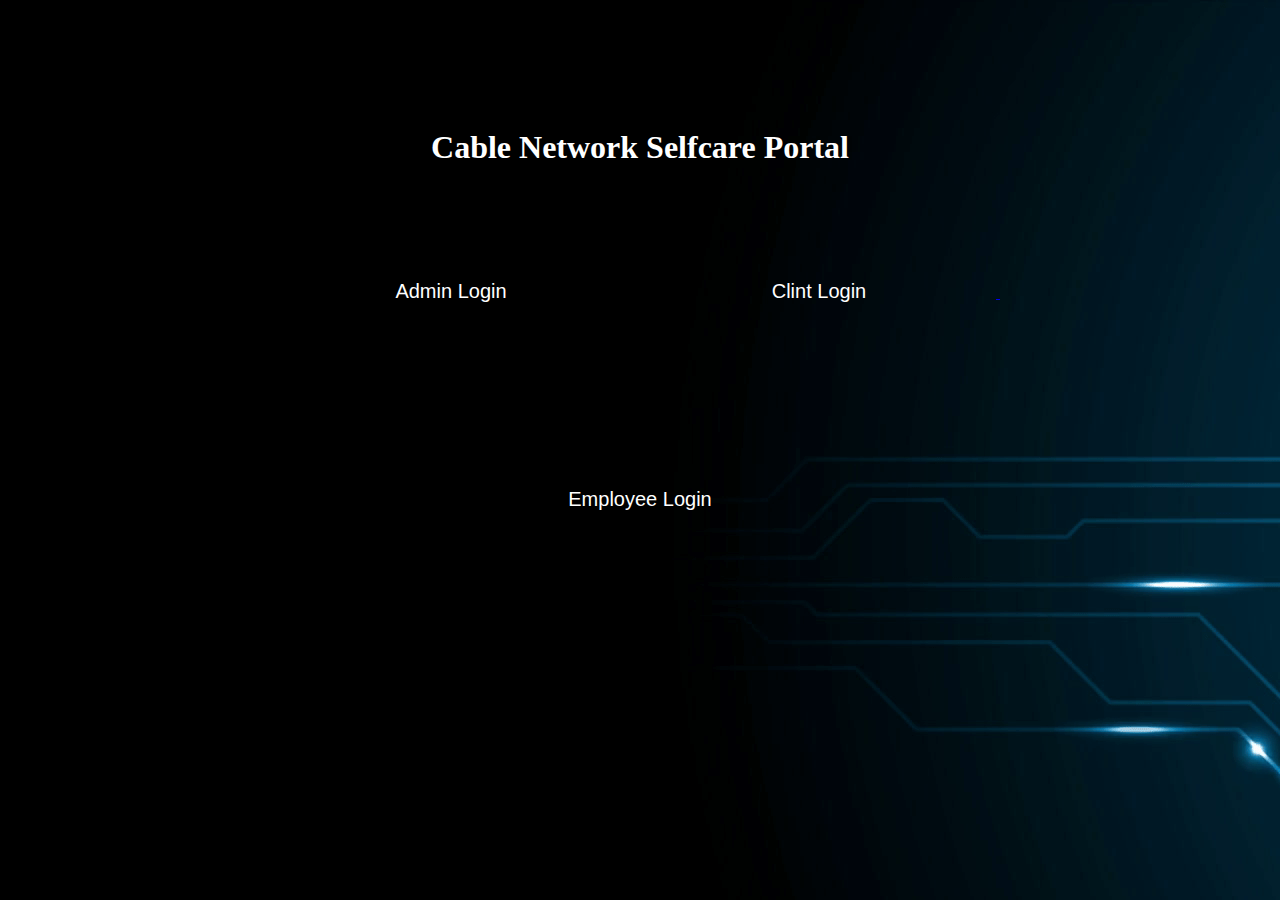
<file: ProjectData/index.html>
<!DOCTYPE html>
<html lang="en" >
<head>
  <meta charset="UTF-8">
  <title>Index | Portal</title>
  <link rel="stylesheet" href="style2.css">

</head>
<body>
  <h1 style="font-size: 30;">Cable Network Selfcare Portal</h1>
  
  <a href="loginForm.html"><button class="button">Admin Login</button></a>
  <div class="space">
  </div>
  <a href="loginForm_clint.html"><button class="button">Clint Login</button>
  <div class="space">
  </div>
  <a href="loginForm_emp.html"><button class="button">Employee Login</button>

  </body>
  </html>
</file>
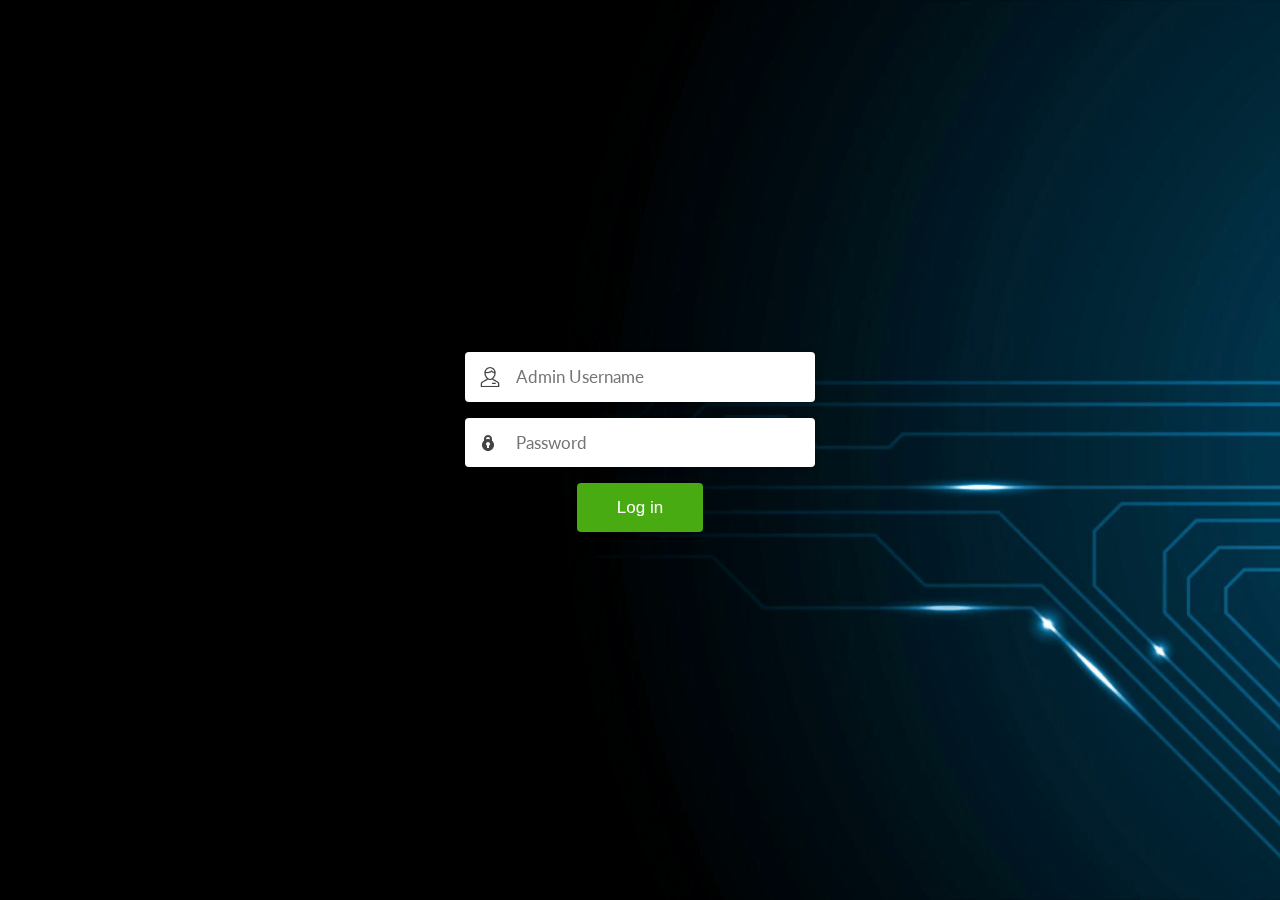
<file: ProjectData/loginForm.html>
<!DOCTYPE html>
<html lang="en" >
<head>
  <meta charset="UTF-8">
  <title>Admin Login | Portal</title>
  <link rel="stylesheet" href="./style.css">

</head>
<body>
  <div id="bg"></div>
  <form action="loginForm.php" method="POST">
    <div class="form-field">
      <input type="VARCHAR" placeholder="Admin Username" name="user" required/>
    </div>

    <div class="form-field">
      <input type="password" placeholder="Password" name="pass" required/></div>

      <div class="form-field">
        <button class="btn" type="submit">Log in</button>
      </div>
    </form>


  </body>
  </html>
</file>
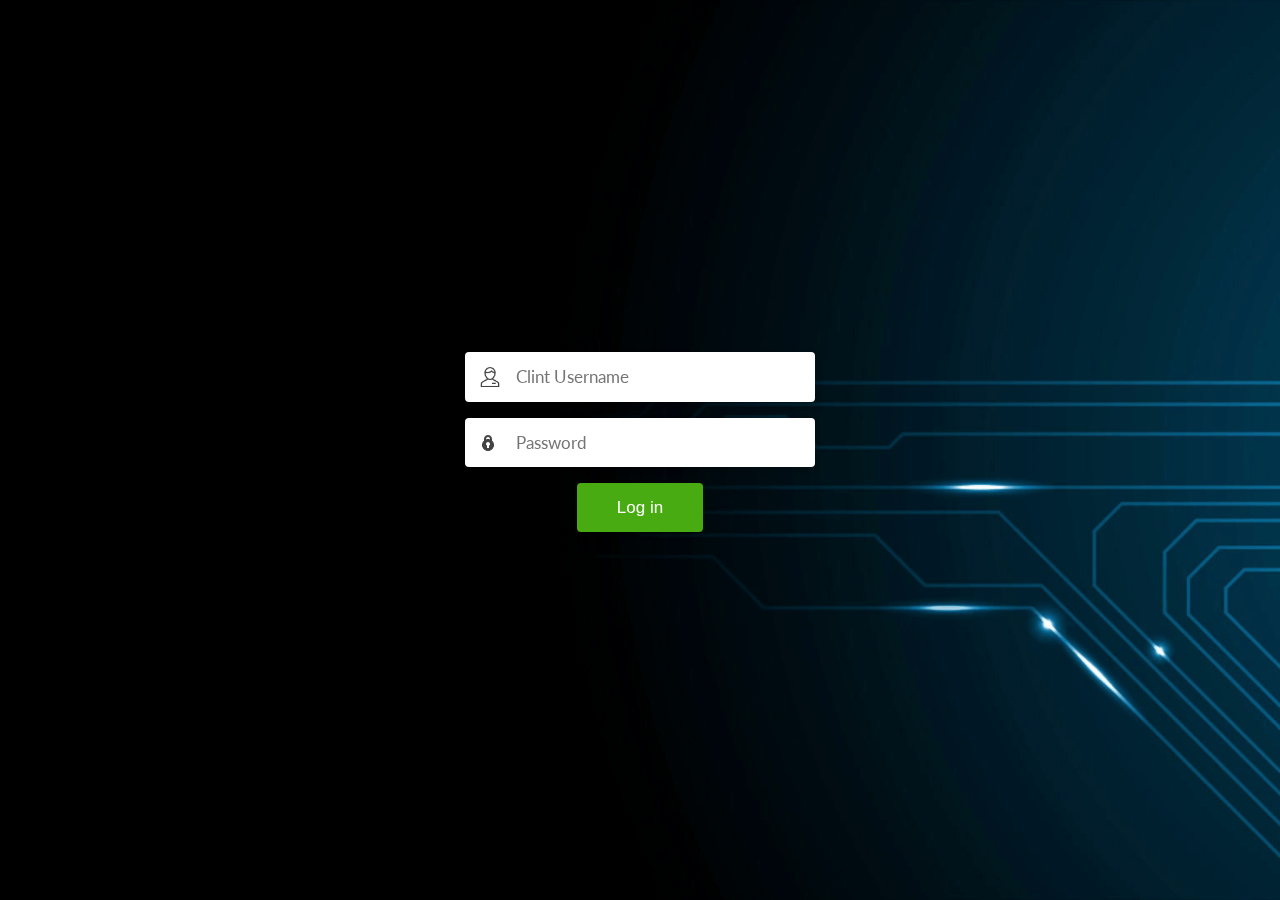
<file: ProjectData/loginForm_clint.html>
<!DOCTYPE html>
<html lang="en" >
<head>
  <meta charset="UTF-8">
  <title>Clint Login | Portal</title>
  <link rel="stylesheet" href="./style.css">

</head>
<body>
  <div id="bg"></div>
  <form action="loginForm_clint.php" method="POST">
    <div class="form-field">
      <input type="VARCHAR" placeholder="Clint Username" name="cl_id" required/>
    </div>

    <div class="form-field">
      <input type="password" placeholder="Password" name="cl_pin" required/></div>

      <div class="form-field">
        <button class="btn" type="submit">Log in</button>
      </div>
    </form>


  </body>
  </html>
</file>
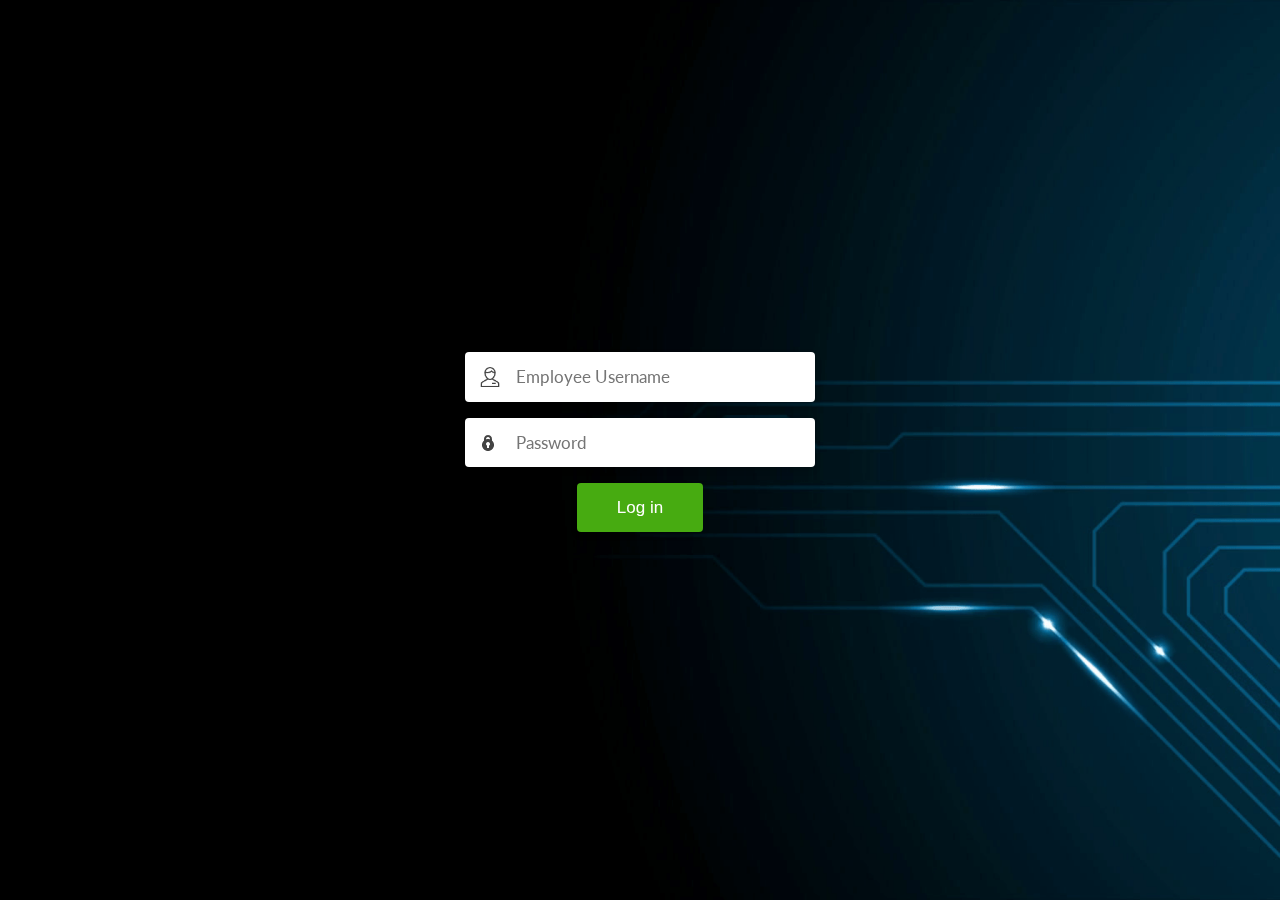
<file: ProjectData/loginForm_emp.html>
<!DOCTYPE html>
<html lang="en" >
<head>
  <meta charset="UTF-8">
  <title>Employee Login | Portal</title>
  <link rel="stylesheet" href="./style.css">

</head>
<body>
  <div id="bg"></div>
  <form action="loginForm_emp.php" method="POST">
    <div class="form-field">
      <input type="VARCHAR" placeholder="Employee Username" name="emp_id" required/>
    </div>

    <div class="form-field">
      <input type="password" placeholder="Password" name="emp_pin" required/></div>

      <div class="form-field">
        <button class="btn" type="submit">Log in</button>
      </div>
    </form>


  </body>
  </html>
</file>
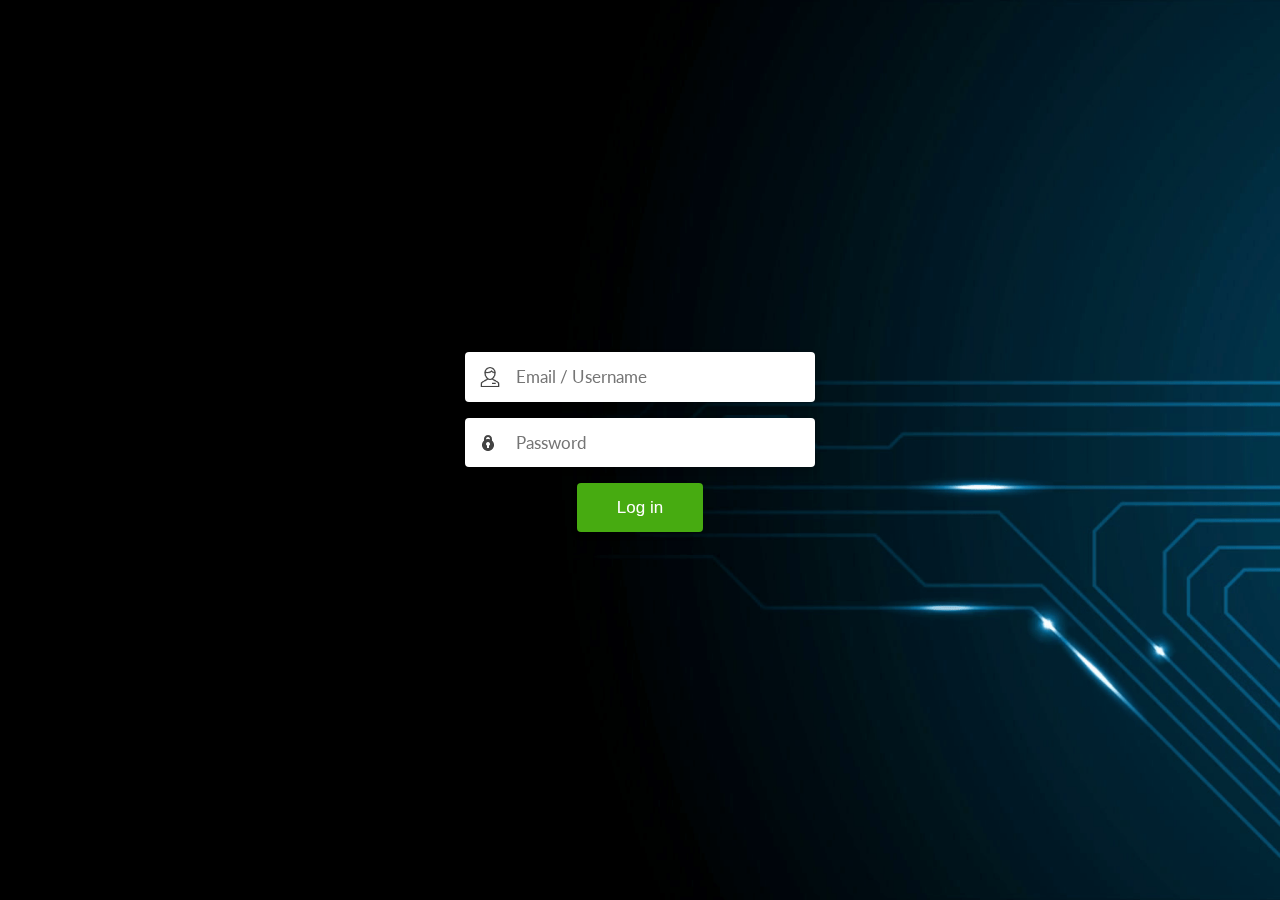
<file: ProjectData/test.html>
<!DOCTYPE html>
<html lang="en" >
<head>
  <meta charset="UTF-8">
  <title>Login | Portal</title>
  <link rel="stylesheet" href="./style.css">

</head>
<body>
<div id="bg"></div>

<form action="loginForm.php" method="POST">
  <div class="form-field">
    <input type="VARCHAR" placeholder="Email / Username" name="user" required/>
  </div>

  <div class="form-field">
    <input type="password" placeholder="Password" name="pass" required/></div>

  <div class="form-field">
    <button class="btn" type="submit">Log in</button>
  </div>
</form>


</body>
</html>
</file>
<file: ProjectData/style2.css>
body{
  text-align: center;
  padding: 100px;
  background-image: url('background.jpg');
  background-repeat: no-repeat;
  
}
h1{
  font-size: 90;
  color: white;
  position: relative;
}
form {
  width: 350px;
  position: relative;
}
form .form-field::before {
  font-size: 20px;
  position: absolute;
  left: 15px;
  top: 17px;
  color: #888888;
  content: " ";
  display: block;
  background-size: cover;
  background-repeat: no-repeat;
}
form .form-field:nth-child(1)::before {
  background-image: url(img/user-icon.png);
  width: 20px;
  height: 20px;
  top: 15px;
}
form .form-field:nth-child(2)::before {
  background-image: url(img/lock-icon.png);
  width: 16px;
  height: 16px;
}
form .form-field {
  display: -webkit-box;
  display: -ms-flexbox;
  display: flex;
  -webkit-box-pack: justify;
  -ms-flex-pack: justify;
  justify-content: space-between;
  -webkit-box-align: center;
  -ms-flex-align: center;
  align-items: center;
  margin-bottom: 1rem;
  position: relative;
}
form input {
  font-family: inherit;
  width: 100%;
  outline: none;
  background-color: #fff;
  border-radius: 4px;
  border: none;
  display: block;
  padding: 0.9rem 0.7rem;
  box-shadow: 0px 3px 6px rgba(0, 0, 0, 0.16);
  font-size: 17px;
  color: #4A4A4A;
  text-indent: 40px;
}
form .btn {
  outline: none;
  border: none;
  cursor: pointer;
  display: inline-block;
  margin: 0 auto;
  padding: 0.9rem 2.5rem;
  text-align: center;
  background-color: #47AB11;
  color: #fff;
  border-radius: 4px;
  box-shadow: 0px 3px 6px rgba(0, 0, 0, 0.16);
  font-size: 17px;
}

button {
  background-color:Transparent;
  background-repeat: no-repeat;
  border: none;
  border-radius: 15px;
  color: white;
  padding: 15px 32px;
  text-align: center;
  text-decoration: none;
  display: inline-block;
  font-size: 20px;
  margin: 4px 2px;
  cursor: pointer;
  -webkit-transition-duration: 0.4s; /* Safari */
  transition-duration: 0.4s;
  position: relative;
  width: 350px;
  height: 200px;
}


.button:hover {
  box-shadow: 0 12px 16px 0 rgba(0,0,0,0.24),0 17px 50px 0 rgba(0,0,0,0.19);
}
.buttons{
  display: flex;
  flex-direction: row;

}
.space {
  width: 6px;
  height: auto;
  display: inline-block;
}
a{
  font-size: 10;
}
.textcontain{
  background-color: white;
  text-align: center;
}
</file>
<file: ProjectData/style.css>
@import url("https://fonts.googleapis.com/css?family=Lato:400,700");
#bg {
  background-image: url('img/background.jpg');
  position: fixed;
  left: 0;
  top: 0;
  width: 100%;
  height: 100%;
  background-size: cover;
}

body {
  font-family: 'Lato', sans-serif;
  color: #4A4A4A;
  display: flex;
  justify-content: center;
  align-items: center;
  min-height: 100vh;
  overflow: hidden;
  margin: 0;
  padding: 0;
}
form {
  width: 350px;
  position: relative;
}
form .form-field::before {
  font-size: 20px;
  position: absolute;
  left: 15px;
  top: 17px;
  color: #888888;
  content: " ";
  display: block;
  background-size: cover;
  background-repeat: no-repeat;
}
form .form-field:nth-child(1)::before {
  background-image: url(img/user-icon.png);
  width: 20px;
  height: 20px;
  top: 15px;
}
form .form-field:nth-child(2)::before {
  background-image: url(img/lock-icon.png);
  width: 16px;
  height: 16px;
}
form .form-field {
  display: -webkit-box;
  display: -ms-flexbox;
  display: flex;
  -webkit-box-pack: justify;
  -ms-flex-pack: justify;
  justify-content: space-between;
  -webkit-box-align: center;
  -ms-flex-align: center;
  align-items: center;
  margin-bottom: 1rem;
  position: relative;
}
form input {
  font-family: inherit;
  width: 100%;
  outline: none;
  background-color: #fff;
  border-radius: 4px;
  border: none;
  display: block;
  padding: 0.9rem 0.7rem;
  box-shadow: 0px 3px 6px rgba(0, 0, 0, 0.16);
  font-size: 17px;
  color: #4A4A4A;
  text-indent: 40px;
}
form .btn {
  outline: none;
  border: none;
  cursor: pointer;
  display: inline-block;
  margin: 0 auto;
  padding: 0.9rem 2.5rem;
  text-align: center;
  background-color: #47AB11;
  color: #fff;
  border-radius: 4px;
  box-shadow: 0px 3px 6px rgba(0, 0, 0, 0.16);
  font-size: 17px;
}
</file>
